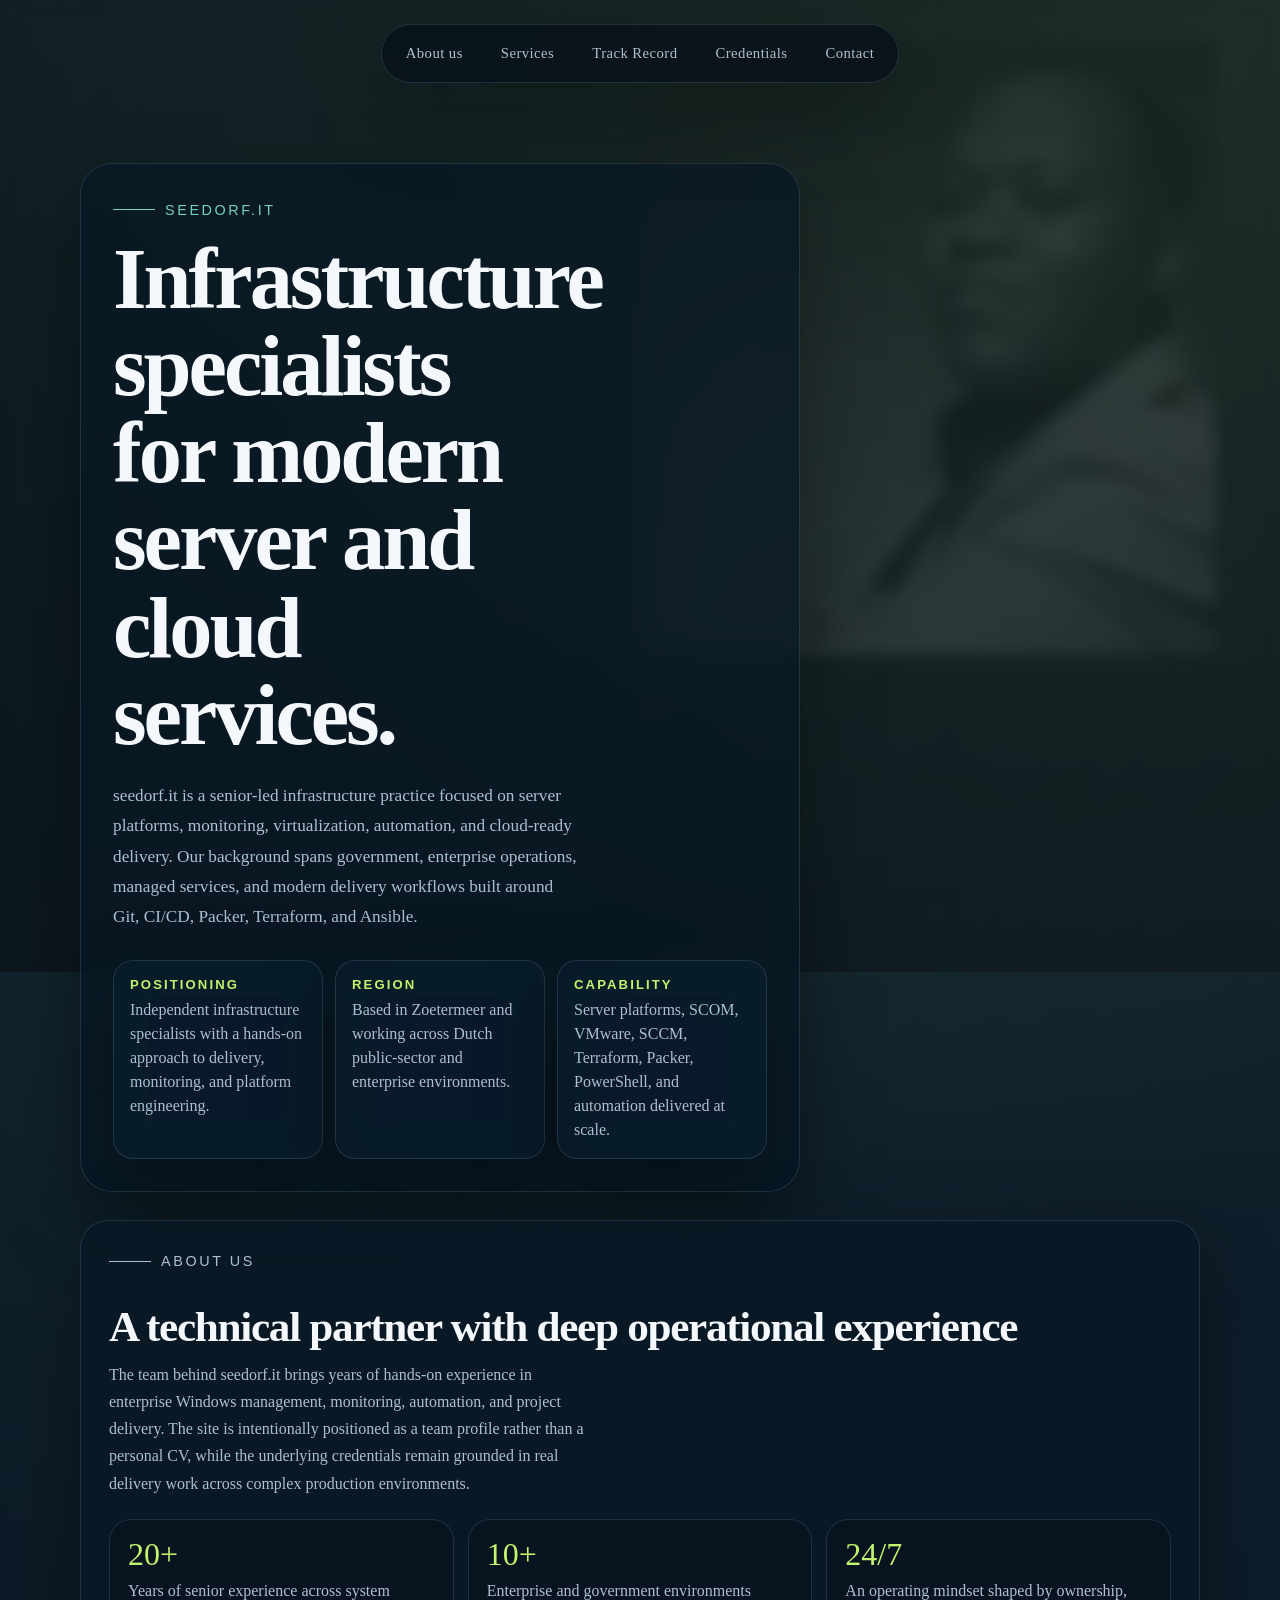
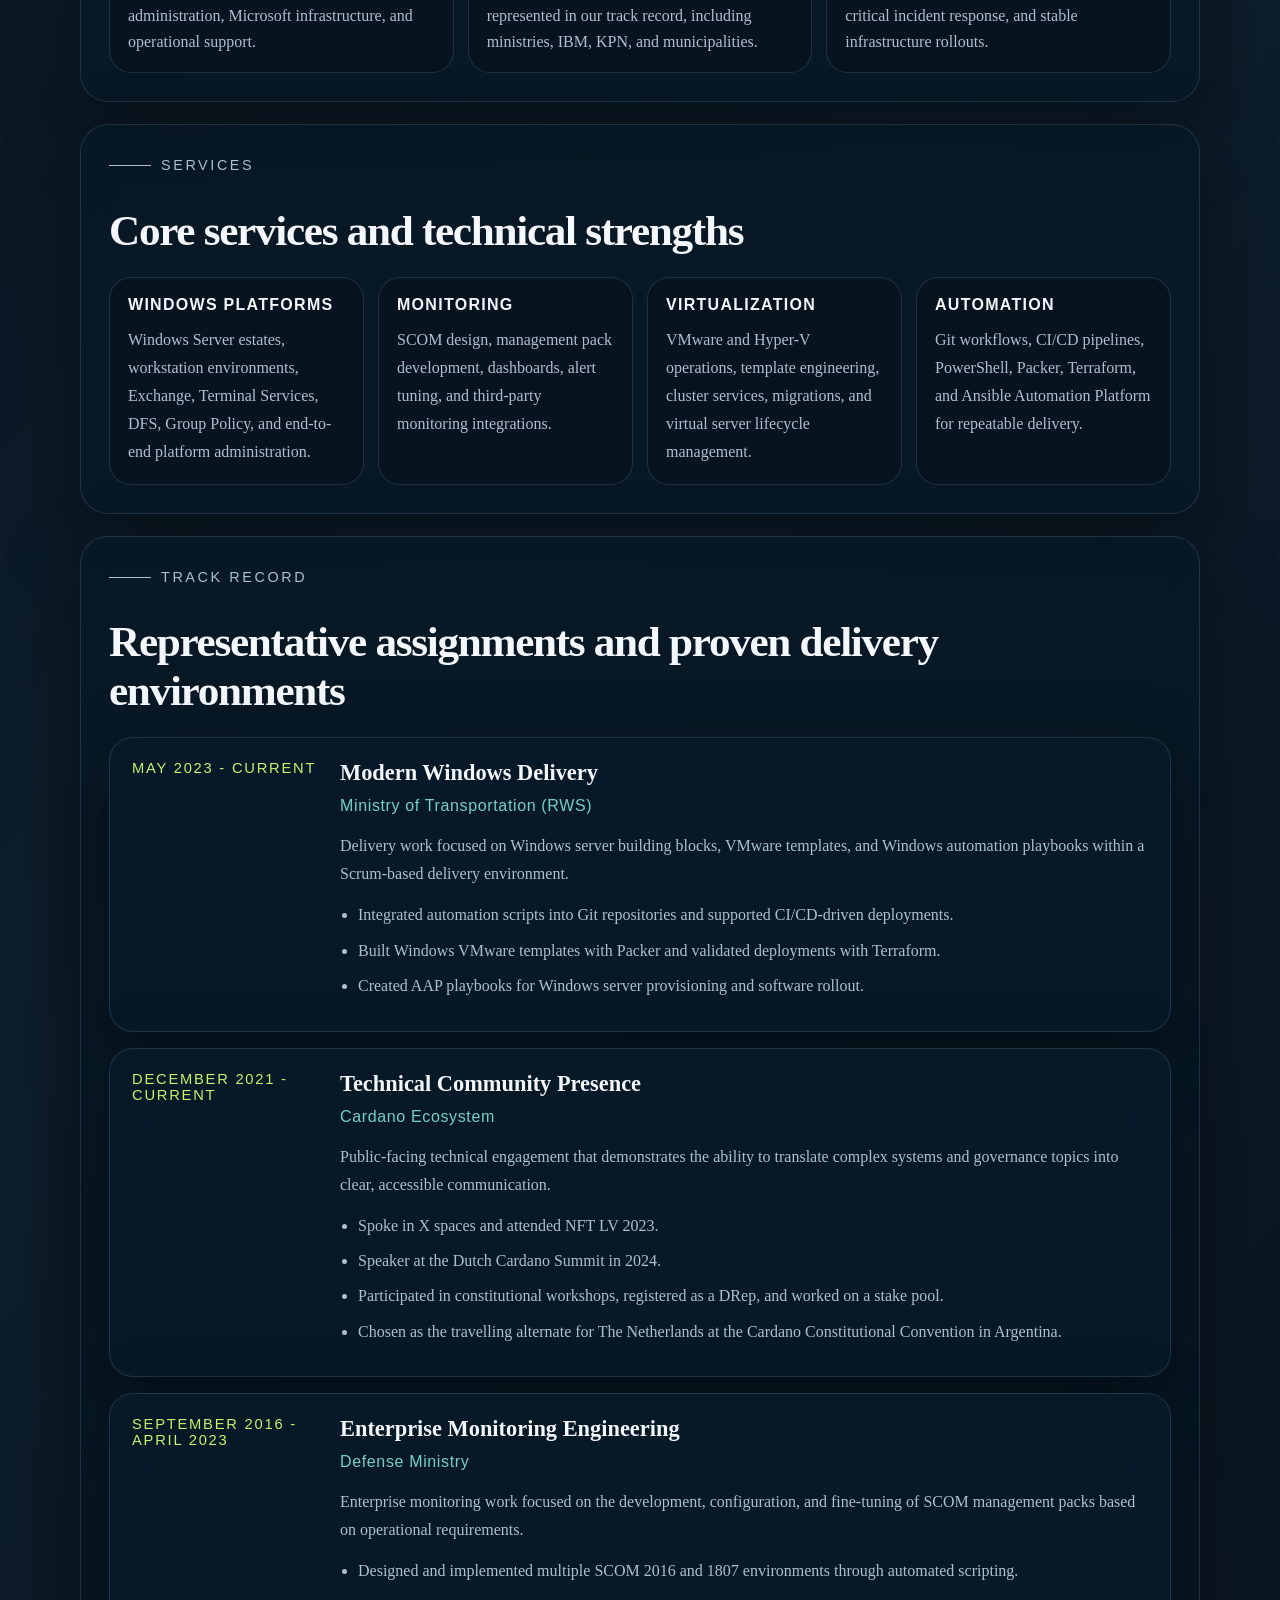
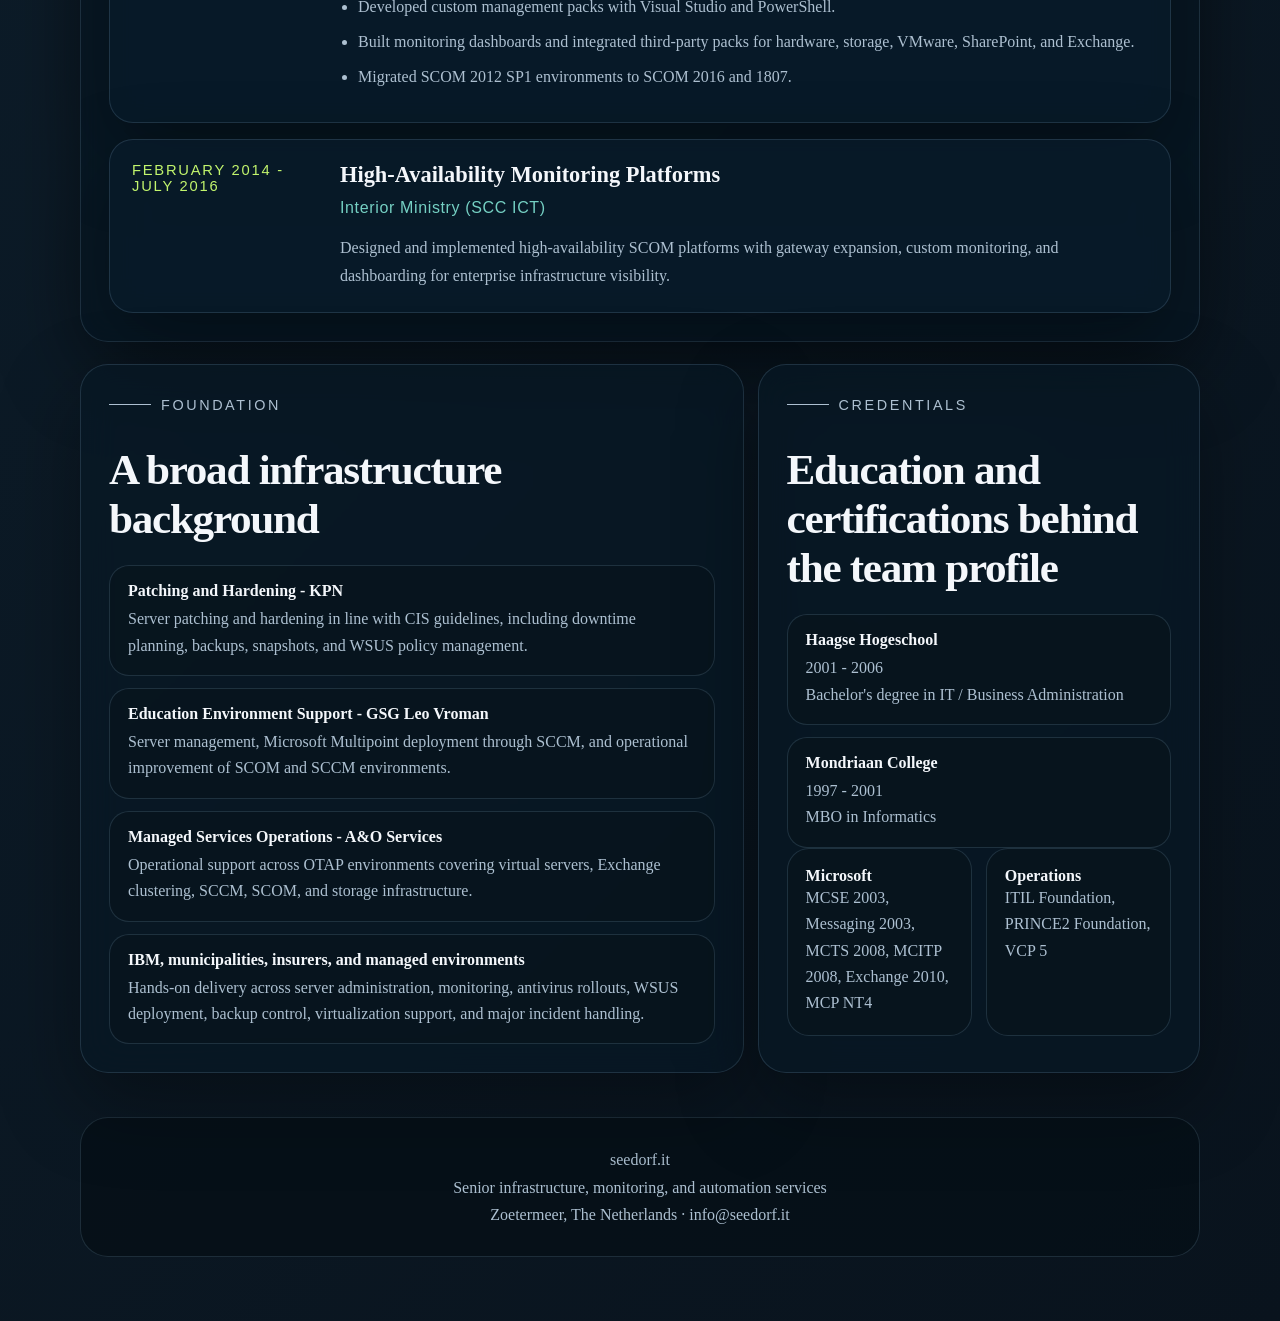
<file: index.html>
<!doctype html>
<html lang="en">
<head>
  <meta charset="UTF-8" />
  <meta name="viewport" content="width=device-width, initial-scale=1.0" />
  <meta
    http-equiv="Content-Security-Policy"
    content="default-src 'self'; script-src 'self'; style-src 'self'; img-src 'self' data:; object-src 'none'; base-uri 'none'; form-action 'none'; upgrade-insecure-requests"
  />
  <meta name="referrer" content="strict-origin-when-cross-origin" />
  <title>seedorf.it | Infrastructure Collective</title>
  <link rel="stylesheet" href="styles.css" />
</head>
<body>
  <div class="page">
    <header class="topbar">
      <nav aria-label="Section navigation">
        <a href="#about">About us</a>
        <a href="#expertise">Services</a>
        <a href="#experience">Track Record</a>
        <a href="#education">Credentials</a>
        <a href="#contact">Contact</a>
      </nav>
    </header>

    <main>
      <section class="hero">
  <div class="hero-card">
    <p class="eyebrow">seedorf.it</p>
    <h1>Infrastructure specialists for modern server and cloud services.</h1>
    <p class="lead">
      seedorf.it is a senior-led infrastructure practice focused on server platforms,
      monitoring, virtualization, automation, and cloud-ready delivery. Our background
      spans government, enterprise operations, managed services, and modern delivery
      workflows built around Git, CI/CD, Packer, Terraform, and Ansible.
    </p>

    <div class="hero-meta">
      <div class="mini-card">
        <strong>Positioning</strong>
        <span>Independent infrastructure specialists with a hands-on approach to delivery, monitoring, and platform engineering.</span>
      </div>
      <div class="mini-card">
        <strong>Region</strong>
        <span>Based in Zoetermeer and working across Dutch public-sector and enterprise environments.</span>
      </div>
      <div class="mini-card">
        <strong>Capability</strong>
        <span>Server platforms, SCOM, VMware, SCCM, Terraform, Packer, PowerShell, and automation delivered at scale.</span>
      </div>
    </div>
  </div>
</section>

      <div class="content">
        <section class="section" id="about">
  <div class="section-heading">
    <p class="eyebrow">About us</p>
    <h2>A technical partner with deep operational experience</h2>
    <p>
      The team behind seedorf.it brings years of hands-on experience in enterprise Windows management,
      monitoring, automation, and project delivery. The site is intentionally positioned as a team profile
      rather than a personal CV, while the underlying credentials remain grounded in real delivery work
      across complex production environments.
    </p>
  </div>

  <div class="stats">
    <div class="stat">
      <span class="number">20+</span>
      <p>Years of senior experience across system administration, Microsoft infrastructure, and operational support.</p>
    </div>
    <div class="stat">
      <span class="number">10+</span>
      <p>Enterprise and government environments represented in our track record, including ministries, IBM, KPN, and municipalities.</p>
    </div>
    <div class="stat">
      <span class="number">24/7</span>
      <p>An operating mindset shaped by ownership, critical incident response, and stable infrastructure rollouts.</p>
    </div>
  </div>
</section>
        <section class="section" id="expertise">
  <div class="section-heading">
    <p class="eyebrow">Services</p>
    <h2>Core services and technical strengths</h2>
  </div>

  <div class="skills">
    <article class="chip-box">
      <h3>Windows Platforms</h3>
      <p>Windows Server estates, workstation environments, Exchange, Terminal Services, DFS, Group Policy, and end-to-end platform administration.</p>
    </article>
    <article class="chip-box">
      <h3>Monitoring</h3>
      <p>SCOM design, management pack development, dashboards, alert tuning, and third-party monitoring integrations.</p>
    </article>
    <article class="chip-box">
      <h3>Virtualization</h3>
      <p>VMware and Hyper-V operations, template engineering, cluster services, migrations, and virtual server lifecycle management.</p>
    </article>
    <article class="chip-box">
      <h3>Automation</h3>
      <p>Git workflows, CI/CD pipelines, PowerShell, Packer, Terraform, and Ansible Automation Platform for repeatable delivery.</p>
    </article>
  </div>
</section>
        <section class="section" id="experience">
  <div class="section-heading">
    <p class="eyebrow">Track Record</p>
    <h2>Representative assignments and proven delivery environments</h2>
  </div>

  <div class="timeline">
    <article class="timeline-card">
      <div class="timeline-date">May 2023 - Current</div>
      <div>
        <h3>Modern Windows Delivery</h3>
        <p class="company">Ministry of Transportation (RWS)</p>
        <p>
          Delivery work focused on Windows server building blocks, VMware templates,
          and Windows automation playbooks within a Scrum-based delivery environment.
        </p>
        <ul>
          <li>Integrated automation scripts into Git repositories and supported CI/CD-driven deployments.</li>
          <li>Built Windows VMware templates with Packer and validated deployments with Terraform.</li>
          <li>Created AAP playbooks for Windows server provisioning and software rollout.</li>
        </ul>
      </div>
    </article>

    <article class="timeline-card">
      <div class="timeline-date">December 2021 - Current</div>
      <div>
        <h3>Technical Community Presence</h3>
        <p class="company">Cardano Ecosystem</p>
        <p>
          Public-facing technical engagement that demonstrates the ability to translate
          complex systems and governance topics into clear, accessible communication.
        </p>
        <ul>
          <li>Spoke in X spaces and attended NFT LV 2023.</li>
          <li>Speaker at the Dutch Cardano Summit in 2024.</li>
          <li>Participated in constitutional workshops, registered as a DRep, and worked on a stake pool.</li>
          <li>Chosen as the travelling alternate for The Netherlands at the Cardano Constitutional Convention in Argentina.</li>
        </ul>
      </div>
    </article>

    <article class="timeline-card">
      <div class="timeline-date">September 2016 - April 2023</div>
      <div>
        <h3>Enterprise Monitoring Engineering</h3>
        <p class="company">Defense Ministry</p>
        <p>
          Enterprise monitoring work focused on the development, configuration,
          and fine-tuning of SCOM management packs based on operational requirements.
        </p>
        <ul>
          <li>Designed and implemented multiple SCOM 2016 and 1807 environments through automated scripting.</li>
          <li>Developed custom management packs with Visual Studio and PowerShell.</li>
          <li>Built monitoring dashboards and integrated third-party packs for hardware, storage, VMware, SharePoint, and Exchange.</li>
          <li>Migrated SCOM 2012 SP1 environments to SCOM 2016 and 1807.</li>
        </ul>
      </div>
    </article>

    <article class="timeline-card">
      <div class="timeline-date">February 2014 - July 2016</div>
      <div>
        <h3>High-Availability Monitoring Platforms</h3>
        <p class="company">Interior Ministry (SCC ICT)</p>
        <p>
          Designed and implemented high-availability SCOM platforms with gateway expansion,
          custom monitoring, and dashboarding for enterprise infrastructure visibility.
        </p>
      </div>
    </article>
  </div>
</section>
        <div class="career-grid">
          <section class="section">
  <div class="section-heading">
    <p class="eyebrow">Foundation</p>
    <h2>A broad infrastructure background</h2>
  </div>
  <div class="compact-list">
    <div class="compact-item">
      <strong>Patching and Hardening - KPN</strong>
      <span>Server patching and hardening in line with CIS guidelines, including downtime planning, backups, snapshots, and WSUS policy management.</span>
    </div>
    <div class="compact-item">
      <strong>Education Environment Support - GSG Leo Vroman</strong>
      <span>Server management, Microsoft Multipoint deployment through SCCM, and operational improvement of SCOM and SCCM environments.</span>
    </div>
    <div class="compact-item">
      <strong>Managed Services Operations - A&amp;O Services</strong>
      <span>Operational support across OTAP environments covering virtual servers, Exchange clustering, SCCM, SCOM, and storage infrastructure.</span>
    </div>
    <div class="compact-item">
      <strong>IBM, municipalities, insurers, and managed environments</strong>
      <span>Hands-on delivery across server administration, monitoring, antivirus rollouts, WSUS deployment, backup control, virtualization support, and major incident handling.</span>
    </div>
  </div>
</section>
          <section class="section" id="education">
  <div class="section-heading">
    <p class="eyebrow">Credentials</p>
    <h2>Education and certifications behind the team profile</h2>
  </div>

  <div class="compact-list">
    <div class="compact-item">
      <strong>Haagse Hogeschool</strong>
      <span>2001 - 2006<br />Bachelor's degree in IT / Business Administration</span>
    </div>
    <div class="compact-item">
      <strong>Mondriaan College</strong>
      <span>1997 - 2001<br />MBO in Informatics</span>
    </div>
  </div>

  <div class="certs">
    <div class="cert-card">
      <strong>Microsoft</strong>
      <p>MCSE 2003, Messaging 2003, MCTS 2008, MCITP 2008, Exchange 2010, MCP NT4</p>
    </div>
    <div class="cert-card">
      <strong>Operations</strong>
      <p>ITIL Foundation, PRINCE2 Foundation, VCP 5</p>
    </div>
  </div>
</section>
        </div>
        <section class="footer" id="contact">
  <p>
    seedorf.it<br />
    Senior infrastructure, monitoring, and automation services<br />
    Zoetermeer, The Netherlands ·
    <a href="mailto:info@seedorf.it">info@seedorf.it</a>
  </p>
</section>
      </div>
    </main>
  </div>
</body>
</html>
</file>
<file: styles.css>
:root {
  color-scheme: dark;
  --bg: #07111a;
  --bg-soft: rgba(7, 17, 26, 0.72);
  --panel: rgba(8, 24, 37, 0.72);
  --panel-strong: rgba(9, 27, 42, 0.88);
  --line: rgba(158, 199, 226, 0.16);
  --text: #f4f7fb;
  --muted: #adc0d1;
  --accent: #75d0c3;
  --accent-strong: #c2f56d;
  --shadow: 0 30px 80px rgba(0, 0, 0, 0.35);
}

* {
  box-sizing: border-box;
}

html {
  scroll-behavior: smooth;
}

body {
  margin: 0;
  font-family: Georgia, "Times New Roman", serif;
  background:
    radial-gradient(circle at top left, rgba(117, 208, 195, 0.16), transparent 36%),
    radial-gradient(circle at top right, rgba(194, 245, 109, 0.14), transparent 28%),
    linear-gradient(135deg, #08131d 0%, #0d1d2a 46%, #09131d 100%);
  color: var(--text);
  overflow-x: hidden;
}

body::before {
  content: "";
  position: fixed;
  inset: 0;
  background:
    linear-gradient(90deg, rgba(5, 12, 18, 0.92) 0%, rgba(5, 12, 18, 0.8) 40%, rgba(5, 12, 18, 0.62) 100%),
    url("profile-photo.png") no-repeat right 8% top 12% / min(42vw, 540px);
  filter: grayscale(1) contrast(1.05);
  opacity: 0.42;
  pointer-events: none;
  transform: scale(1.08);
  transform-origin: top right;
}

body::after {
  content: "";
  position: fixed;
  inset: 0;
  backdrop-filter: blur(7px);
  pointer-events: none;
}

a {
  color: inherit;
  text-decoration: none;
}

.page {
  position: relative;
  z-index: 1;
  width: min(1120px, calc(100% - 32px));
  margin: 0 auto;
  padding: 24px 0 64px;
}

.topbar {
  position: sticky;
  top: 16px;
  z-index: 5;
  display: flex;
  justify-content: center;
  margin-bottom: 32px;
}

.topbar nav {
  display: flex;
  flex-wrap: wrap;
  gap: 10px;
  padding: 10px;
  border: 1px solid var(--line);
  border-radius: 999px;
  background: rgba(6, 15, 23, 0.72);
  box-shadow: var(--shadow);
  backdrop-filter: blur(18px);
}

.topbar a {
  padding: 10px 14px;
  border-radius: 999px;
  color: var(--muted);
  font-size: 0.92rem;
  letter-spacing: 0.03em;
}

.topbar a:hover,
.topbar a:focus-visible {
  background: rgba(117, 208, 195, 0.12);
  color: var(--text);
  outline: none;
}

.hero {
  min-height: 84vh;
  display: grid;
  align-items: end;
  padding: 48px 0 28px;
}

.hero-card,
.section,
.timeline-card,
.mini-card {
  border: 1px solid var(--line);
  background: var(--panel);
  backdrop-filter: blur(18px);
  box-shadow: var(--shadow);
}

.hero-card {
  width: min(720px, 100%);
  padding: 32px;
  border-radius: 32px;
}

.eyebrow {
  display: inline-flex;
  align-items: center;
  gap: 10px;
  margin: 0 0 18px;
  color: var(--accent);
  font-size: 0.9rem;
  font-family: Arial, Helvetica, sans-serif;
  letter-spacing: 0.18em;
  text-transform: uppercase;
}

.eyebrow::before {
  content: "";
  width: 42px;
  height: 1px;
  background: currentColor;
}

h1,
h2,
h3,
p {
  margin: 0;
}

h1 {
  max-width: 9ch;
  font-family: "Palatino Linotype", "Book Antiqua", Palatino, Georgia, serif;
  font-size: clamp(2.9rem, 7vw, 5.4rem);
  line-height: 1.01;
  letter-spacing: -0.035em;
  text-wrap: balance;
}

.lead {
  margin-top: 22px;
  max-width: 54ch;
  color: var(--muted);
  font-size: 1.08rem;
  line-height: 1.75;
}

.hero-meta {
  display: grid;
  grid-template-columns: repeat(3, minmax(0, 1fr));
  gap: 12px;
  margin-top: 28px;
}

.mini-card {
  padding: 16px;
  border-radius: 20px;
  background: rgba(11, 30, 45, 0.68);
}

.mini-card strong {
  display: block;
  margin-bottom: 6px;
  font-size: 0.82rem;
  color: var(--accent-strong);
  font-family: Arial, Helvetica, sans-serif;
  letter-spacing: 0.16em;
  text-transform: uppercase;
}

.mini-card span {
  color: var(--muted);
  line-height: 1.5;
}

.content {
  display: grid;
  gap: 22px;
}

.section {
  padding: 28px;
  border-radius: 28px;
}

.section-heading {
  display: grid;
  gap: 10px;
  margin-bottom: 22px;
}

.section-heading h2 {
  font-size: clamp(1.8rem, 4vw, 2.7rem);
  letter-spacing: -0.03em;
}

.section-heading p {
  max-width: 60ch;
  color: var(--muted);
  line-height: 1.7;
}

.stats,
.skills,
.certs,
.career-grid {
  display: grid;
  gap: 14px;
}

.stats {
  grid-template-columns: repeat(3, minmax(0, 1fr));
}

.stat {
  padding: 18px;
  border-radius: 22px;
  background: rgba(7, 19, 29, 0.6);
  border: 1px solid var(--line);
}

.stat .number {
  display: block;
  margin-bottom: 8px;
  color: var(--accent-strong);
  font-size: 2rem;
  line-height: 1;
}

.stat p {
  color: var(--muted);
  line-height: 1.6;
}

.skills {
  grid-template-columns: repeat(4, minmax(0, 1fr));
}

.chip-box {
  min-height: 100%;
  padding: 18px;
  border-radius: 22px;
  background: rgba(7, 19, 29, 0.6);
  border: 1px solid var(--line);
}

.chip-box h3 {
  margin-bottom: 12px;
  font-size: 1rem;
  font-family: Arial, Helvetica, sans-serif;
  letter-spacing: 0.08em;
  text-transform: uppercase;
}

.chip-box p {
  color: var(--muted);
  line-height: 1.75;
}

.timeline {
  display: grid;
  gap: 16px;
}

.timeline-card {
  display: grid;
  grid-template-columns: 190px 1fr;
  gap: 18px;
  padding: 22px;
  border-radius: 24px;
  background: var(--panel-strong);
}

.timeline-date {
  color: var(--accent-strong);
  font-size: 0.92rem;
  font-family: Arial, Helvetica, sans-serif;
  letter-spacing: 0.12em;
  text-transform: uppercase;
}

.timeline-card h3 {
  font-size: 1.4rem;
  margin-bottom: 6px;
}

.timeline-card .company {
  color: var(--accent);
  margin-bottom: 12px;
  font-family: Arial, Helvetica, sans-serif;
  letter-spacing: 0.04em;
}

.timeline-card p {
  color: var(--muted);
  line-height: 1.75;
}

.timeline-card ul {
  margin: 14px 0 0;
  padding-left: 18px;
  color: var(--text);
}

.timeline-card li {
  margin-bottom: 9px;
  color: var(--muted);
  line-height: 1.65;
}

.career-grid {
  grid-template-columns: 1.2fr 0.8fr;
}

.compact-list {
  display: grid;
  gap: 12px;
}

.compact-item {
  padding: 16px 18px;
  border-radius: 20px;
  border: 1px solid var(--line);
  background: rgba(7, 19, 29, 0.58);
}

.compact-item strong {
  display: block;
  margin-bottom: 6px;
}

.compact-item span,
.certs p {
  color: var(--muted);
  line-height: 1.65;
}

.certs {
  grid-template-columns: repeat(2, minmax(0, 1fr));
}

.cert-card {
  padding: 18px;
  border-radius: 22px;
  border: 1px solid var(--line);
  background: rgba(7, 19, 29, 0.58);
}

.footer {
  padding: 28px;
  margin-top: 22px;
  border-radius: 28px;
  border: 1px solid var(--line);
  background: rgba(6, 15, 23, 0.8);
  text-align: center;
}

.footer p {
  color: var(--muted);
  line-height: 1.7;
}

@media (max-width: 960px) {
  body::before {
    background:
      linear-gradient(180deg, rgba(5, 12, 18, 0.68) 0%, rgba(5, 12, 18, 0.88) 100%),
      url("profile-photo.png") no-repeat center top 8% / min(90vw, 500px);
    opacity: 0.28;
    transform: scale(1.04);
  }

  .hero {
    min-height: auto;
    padding-top: 24px;
  }

  .hero-meta,
  .stats,
  .skills,
  .career-grid,
  .certs,
  .timeline-card {
    grid-template-columns: 1fr;
  }

  .timeline-card {
    gap: 10px;
  }
}

@media (max-width: 640px) {
  .page {
    width: min(100% - 18px, 100%);
    padding-top: 12px;
  }

  .topbar {
    top: 10px;
    margin-bottom: 20px;
  }

  .topbar nav {
    justify-content: center;
    border-radius: 24px;
  }

  .hero-card,
  .section,
  .footer {
    padding: 22px;
    border-radius: 24px;
  }

  h1 {
    font-size: clamp(2.3rem, 12vw, 3.8rem);
    line-height: 1.03;
  }

  .lead {
    font-size: 1rem;
  }
}
</file>
